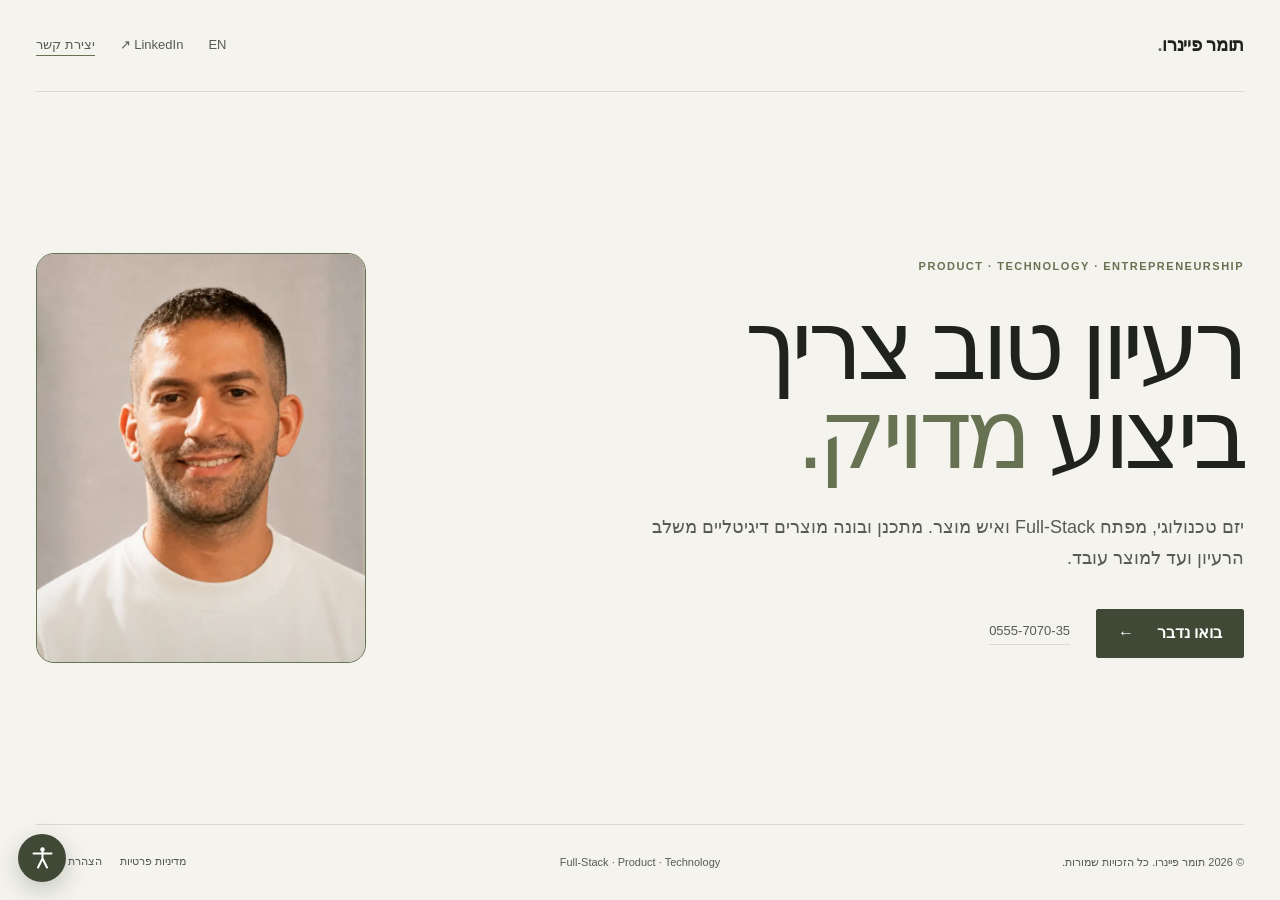
<file: index.html>
<!doctype html>
<html lang="he" dir="rtl">
  <head>
    <!-- Google tag (gtag.js) -->
<script async src="https://www.googletagmanager.com/gtag/js?id=G-PJQQVRXT2W"></script>
<script>
  window.dataLayer = window.dataLayer || [];
  function gtag(){dataLayer.push(arguments);}
  gtag('js', new Date());

  gtag('config', 'G-PJQQVRXT2W');
</script>
    <meta charset="UTF-8" />
    <meta name="viewport" content="width=device-width, initial-scale=1" />
    <meta name="theme-color" content="#f4f3ed" />
    <meta name="description" content="תומר פיינרו — יזם טכנולוגי, מפתח Full-Stack ואיש מוצר." />
    <meta property="og:title" content="תומר פיינרו | Product & Technology" />
    <meta property="og:description" content="רעיון. מוצר. טכנולוגיה." />
    <meta property="og:type" content="website" />
    <meta property="og:url" content="https://tomerfeinaru.com/" />
    <meta property="og:image" content="https://tomerfeinaru.com/assets/tomer-feinaru-share.jpg" />
    <meta property="og:image:alt" content="תומר פיינרו" />
    <meta name="twitter:card" content="summary_large_image" />
    <link rel="canonical" href="https://tomerfeinaru.com/" />
    <title>תומר פיינרו | Product & Technology</title>
    <link rel="icon" href="assets/favicon.svg" type="image/svg+xml" />
    <link rel="stylesheet" href="styles.css" />
    <link rel="stylesheet" href="footer.css" />
  </head>
  <body>
    <a class="skip-link" href="#main">דילוג לתוכן המרכזי</a>

    <div class="page-shell">
      <header>
        <a class="name" href="./" aria-label="תומר פיינרו — ראש העמוד">תומר פיינרו<span>.</span></a>
        <nav class="header-links" aria-label="ניווט ראשי">
          <a href="en.html" lang="en" hreflang="en">EN</a>
          <a href="https://www.linkedin.com/in/tomer-feinaru-b28741240/" target="_blank" rel="noreferrer">LinkedIn <span aria-hidden="true">↗</span></a>
          <button class="text-button" type="button" data-open-contact>יצירת קשר</button>
        </nav>
      </header>

      <main id="main">
        <div class="intro">
          <p class="eyebrow">PRODUCT · TECHNOLOGY · ENTREPRENEURSHIP</p>
          <h1>רעיון טוב צריך<br />ביצוע <em>מדויק.</em></h1>
          <p class="description">יזם טכנולוגי, מפתח Full-Stack ואיש מוצר. מתכנן ובונה מוצרים דיגיטליים משלב הרעיון ועד למוצר עובד.</p>
          <div class="actions">
            <button class="primary-button" type="button" data-open-contact>בואו נדבר <span aria-hidden="true">←</span></button>
            <a class="phone" href="tel:+972555707035" dir="ltr">0555-7070-35</a>
          </div>
        </div>

        <figure class="portrait">
          <img src="assets/tomer-feinaru.webp" alt="תומר פיינרו" width="900" height="900" />
        </figure>
      </main>

      <footer>
        <div class="legal-links">
          <button type="button" data-open-privacy>מדיניות פרטיות</button>
          <button type="button" data-open-accessibility>הצהרת נגישות</button>
        </div>
        <p>Full-Stack · Product · Technology</p>
        <p class="copyright">© <span id="year"></span> תומר פיינרו. כל הזכויות שמורות.</p>
      </footer>
    </div>

    <button class="accessibility-trigger" type="button" data-toggle-accessibility aria-expanded="false" aria-controls="accessibility-menu" aria-label="פתיחת תפריט נגישות">
      <svg viewBox="0 0 24 24" aria-hidden="true"><circle cx="12" cy="4" r="2"/><path d="M4 7.5h16M12 6v6m0 0-4 8m4-8 4 8"/></svg>
    </button>

    <aside class="accessibility-menu" id="accessibility-menu" aria-label="אפשרויות נגישות" hidden>
      <div class="menu-head"><strong>נגישות</strong><button type="button" data-close-accessibility aria-label="סגירת תפריט נגישות">×</button></div>
      <button type="button" data-accessibility-action="font">הגדלת טקסט</button>
      <button type="button" data-accessibility-action="contrast">ניגודיות גבוהה</button>
      <button type="button" data-accessibility-action="links">הדגשת קישורים</button>
      <button type="button" data-accessibility-action="reset">איפוס התאמות</button>
      <button class="statement-link" type="button" data-open-accessibility>להצהרת הנגישות</button>
    </aside>

    <dialog id="contact-dialog" aria-labelledby="contact-title">
      <div class="dialog-head"><div><p>יצירת קשר</p><h2 id="contact-title">ספרו לי בקצרה.</h2></div><button class="close-button" type="button" data-close-dialog aria-label="סגירת החלונית">×</button></div>
      <form id="contact-form">
        <div class="field-pair"><label>שם<input name="name" type="text" autocomplete="name" required /></label><label>טלפון<input name="phone" type="tel" autocomplete="tel" required /></label></div>
        <label>במה אוכל לעזור?<textarea name="message" rows="3" required></textarea></label>
        <button class="primary-button form-submit" type="submit">המשך ל־WhatsApp <span aria-hidden="true">↗</span></button>
        <small>הפנייה תיפתח כהודעת WhatsApp מוכנה. היא לא תישלח ללא אישורך.</small>
      </form>
    </dialog>

    <dialog id="privacy-dialog" class="policy-dialog" aria-labelledby="privacy-title">
      <div class="dialog-head"><h2 id="privacy-title">מדיניות פרטיות</h2><button class="close-button" type="button" data-close-dialog aria-label="סגירת החלונית">×</button></div>
      <div class="policy-content">
        <p><strong>עודכן לאחרונה: 20 ביולי 2026</strong></p>
        <p>האתר אינו משתמש בעוגיות, בכלי מעקב או בשירותי אנליטיקה, ואינו שומר באתר מידע אישי. בחירות בתפריט הנגישות נשמרות מקומית בדפדפן בלבד כדי לזכור את העדפות התצוגה שלך.</p>
        <h3>פנייה באמצעות WhatsApp</h3>
        <p>בעת מילוי טופס יצירת הקשר, הפרטים שהזנת משמשים ליצירת הודעה מוכנה ב־WhatsApp. ההודעה נשלחת רק אם תבחר לשלוח אותה, והטיפול בפרטים לאחר מכן נעשה לצורך מענה לפנייתך. השימוש ב־WhatsApp כפוף למדיניות הפרטיות של השירות.</p>
        <h3>קישורים חיצוניים</h3>
        <p>האתר כולל קישורים ל־LinkedIn ול־WhatsApp. לאחר מעבר לאתר חיצוני חלים תנאי השימוש ומדיניות הפרטיות שלו.</p>
        <h3>יצירת קשר בנושא פרטיות</h3>
        <p>לבקשה לעיון, תיקון או מחיקה של פרטים שמסרת בפנייה, ניתן ליצור קשר בטלפון <a href="tel:+972555707035" dir="ltr">0555-7070-35</a>.</p>
      </div>
    </dialog>

    <dialog id="accessibility-dialog" class="policy-dialog" aria-labelledby="accessibility-title">
      <div class="dialog-head"><h2 id="accessibility-title">הצהרת נגישות</h2><button class="close-button" type="button" data-close-dialog aria-label="סגירת החלונית">×</button></div>
      <div class="policy-content">
        <p><strong>עודכן לאחרונה: 20 ביולי 2026</strong></p>
        <p>אנו רואים חשיבות במתן אפשרות שווה ונוחה לשימוש באתר. האתר נבנה תוך שאיפה להתאמה להנחיות הנגישות המקובלות ולתקן הישראלי ת״י 5568.</p>
        <h3>התאמות שבוצעו באתר</h3>
        <ul><li>ניווט באמצעות <strong>Tab</strong>, חזרה באמצעות <strong>Shift+Tab</strong>, הפעלה באמצעות <strong>Enter</strong> וסגירת חלוניות באמצעות <strong>Esc</strong>.</li><li>מבנה כותרות סמנטי ותיאורים לרכיבים חזותיים.</li><li>ניגודיות צבעים ומצבי מיקוד ברורים.</li><li>תצוגה מותאמת למחשב, טאבלט וטלפון.</li><li>כלי להגדלת טקסט, ניגודיות גבוהה והדגשת קישורים.</li></ul>
        <h3>סייגים ופנייה בנושא נגישות</h3>
        <p>ייתכן שיתגלו חלקים שטרם הונגשו באופן מיטבי. אם נתקלת בקושי, אנא פנה בטלפון <a href="tel:+972555707035" dir="ltr">0555-7070-35</a> וציין את הפעולה שניסית לבצע, סוג הדפדפן והמכשיר. נעשה מאמץ לטפל בפנייה ולספק חלופה נגישה.</p>
        <p>האתר אינו מספק קבלת קהל.</p>
      </div>
    </dialog>

    <script src="script.js"></script>
  </body>
</html>
</file>
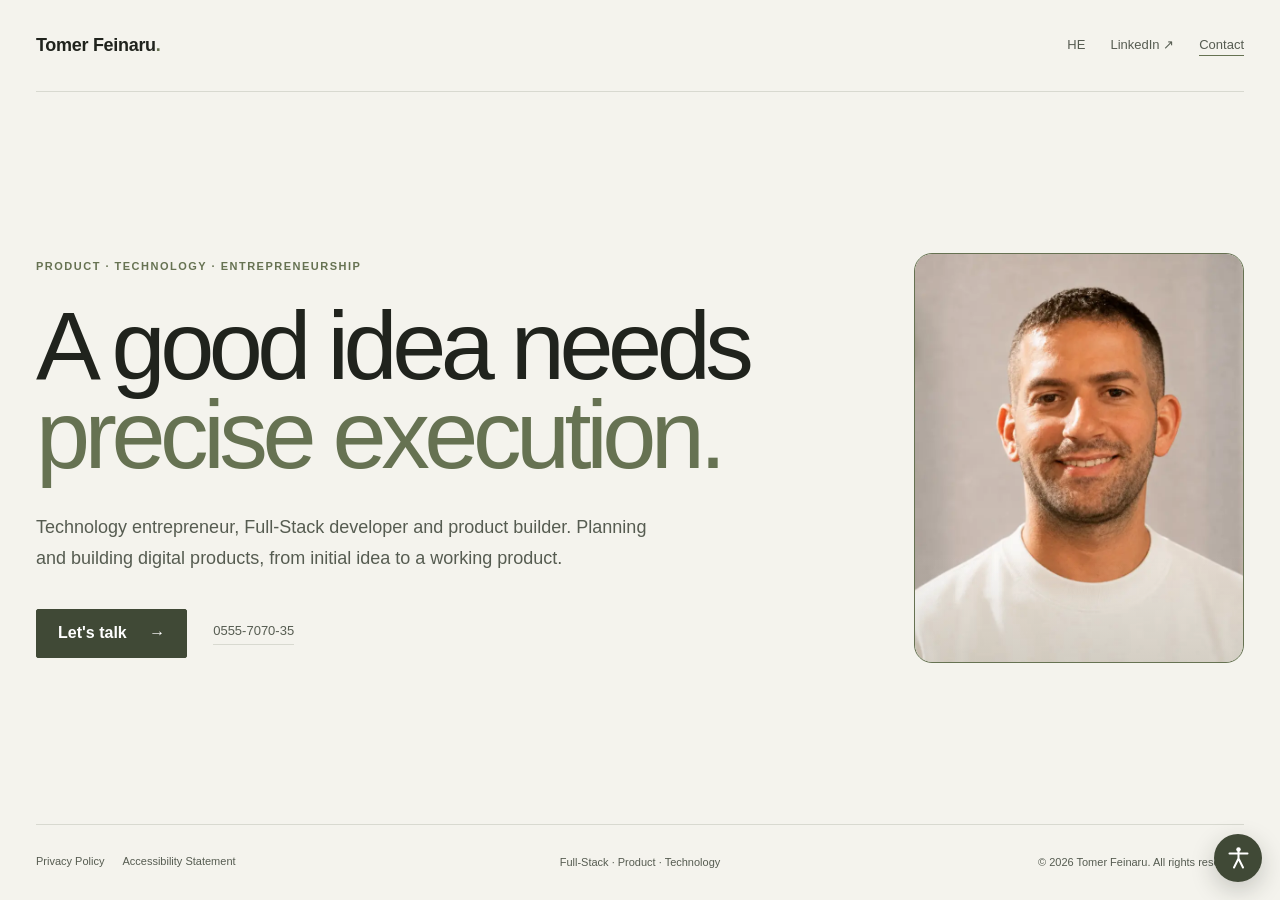
<file: en.html>
<!doctype html>
<html lang="en" dir="ltr">
  <head>
    <meta charset="UTF-8" />
    <meta name="viewport" content="width=device-width, initial-scale=1" />
    <meta name="theme-color" content="#f4f3ed" />
    <meta name="description" content="Tomer Feinaru — technology entrepreneur, Full-Stack developer and product builder." />
    <meta property="og:title" content="Tomer Feinaru | Product & Technology" />
    <meta property="og:description" content="Idea. Product. Technology." />
    <meta property="og:type" content="website" />
    <meta property="og:url" content="https://tomerfeinaru.com/en.html" />
    <meta property="og:image" content="https://tomerfeinaru.com/assets/tomer-feinaru-share.jpg" />
    <meta property="og:image:alt" content="Tomer Feinaru" />
    <meta name="twitter:card" content="summary_large_image" />
    <link rel="canonical" href="https://tomerfeinaru.com/en.html" />
    <title>Tomer Feinaru | Product & Technology</title>
    <link rel="icon" href="assets/favicon.svg" type="image/svg+xml" />
    <link rel="stylesheet" href="styles.css" />
    <link rel="stylesheet" href="footer.css" />
  </head>
  <body>
    <a class="skip-link" href="#main">Skip to main content</a>
    <div class="page-shell">
      <header>
        <a class="name" href="en.html" aria-label="Tomer Feinaru — home">Tomer Feinaru<span>.</span></a>
        <nav class="header-links" aria-label="Main navigation">
          <a href="index.html" lang="he" hreflang="he">HE</a>
          <a href="https://www.linkedin.com/in/tomer-feinaru-b28741240/" target="_blank" rel="noreferrer">LinkedIn <span aria-hidden="true">↗</span></a>
          <button class="text-button" type="button" data-open-contact>Contact</button>
        </nav>
      </header>
      <main id="main">
        <div class="intro">
          <p class="eyebrow">PRODUCT · TECHNOLOGY · ENTREPRENEURSHIP</p>
          <h1>A good idea needs<br /><em>precise execution.</em></h1>
          <p class="description">Technology entrepreneur, Full-Stack developer and product builder. Planning and building digital products, from initial idea to a working product.</p>
          <div class="actions">
            <button class="primary-button" type="button" data-open-contact>Let's talk <span aria-hidden="true">→</span></button>
            <a class="phone" href="tel:+972555707035" dir="ltr">0555-7070-35</a>
          </div>
        </div>
        <figure class="portrait"><img src="assets/tomer-feinaru.webp" alt="Tomer Feinaru" width="900" height="900" /></figure>
      </main>
      <footer>
        <div class="legal-links"><button type="button" data-open-privacy>Privacy Policy</button><button type="button" data-open-accessibility>Accessibility Statement</button></div>
        <p>Full-Stack · Product · Technology</p>
        <p class="copyright">© <span id="year"></span> Tomer Feinaru. All rights reserved.</p>
      </footer>
    </div>
    <button class="accessibility-trigger" type="button" data-toggle-accessibility aria-expanded="false" aria-controls="accessibility-menu" aria-label="Open accessibility menu"><svg viewBox="0 0 24 24" aria-hidden="true"><circle cx="12" cy="4" r="2"/><path d="M4 7.5h16M12 6v6m0 0-4 8m4-8 4 8"/></svg></button>
    <aside class="accessibility-menu" id="accessibility-menu" aria-label="Accessibility options" hidden>
      <div class="menu-head"><strong>Accessibility</strong><button type="button" data-close-accessibility aria-label="Close accessibility menu">×</button></div>
      <button type="button" data-accessibility-action="font">Increase text</button><button type="button" data-accessibility-action="contrast">High contrast</button><button type="button" data-accessibility-action="links">Highlight links</button><button type="button" data-accessibility-action="reset">Reset settings</button><button class="statement-link" type="button" data-open-accessibility>Accessibility statement</button>
    </aside>
    <dialog id="contact-dialog" aria-labelledby="contact-title">
      <div class="dialog-head"><div><p>Contact</p><h2 id="contact-title">Tell me briefly.</h2></div><button class="close-button" type="button" data-close-dialog aria-label="Close dialog">×</button></div>
      <form id="contact-form"><div class="field-pair"><label>Name<input name="name" type="text" autocomplete="name" required /></label><label>Phone<input name="phone" type="tel" autocomplete="tel" required /></label></div><label>How can I help?<textarea name="message" rows="3" required></textarea></label><button class="primary-button form-submit" type="submit">Continue to WhatsApp <span aria-hidden="true">↗</span></button><small>A prepared WhatsApp message will open. Nothing is sent without your approval.</small></form>
    </dialog>
    <dialog id="privacy-dialog" class="policy-dialog" aria-labelledby="privacy-title">
      <div class="dialog-head"><h2 id="privacy-title">Privacy Policy</h2><button class="close-button" type="button" data-close-dialog aria-label="Close dialog">×</button></div>
      <div class="policy-content"><p><strong>Last updated: July 20, 2026</strong></p><p>This website does not use cookies, tracking tools or analytics, and does not store personal information on the website. Accessibility choices are stored only in your browser to remember your display preferences.</p><h3>Contact via WhatsApp</h3><p>When you complete the contact form, your details are used to create a prepared WhatsApp message. It is sent only if you choose to send it. The details are then used solely to respond to your inquiry. Your use of WhatsApp is subject to its privacy policy.</p><h3>External links</h3><p>The website links to LinkedIn and WhatsApp. Their own terms and privacy policies apply after you leave this website.</p><h3>Privacy requests</h3><p>To request access, correction or deletion of details submitted in an inquiry, call <a href="tel:+972555707035" dir="ltr">0555-7070-35</a>.</p></div>
    </dialog>
    <dialog id="accessibility-dialog" class="policy-dialog" aria-labelledby="accessibility-title">
      <div class="dialog-head"><h2 id="accessibility-title">Accessibility Statement</h2><button class="close-button" type="button" data-close-dialog aria-label="Close dialog">×</button></div>
      <div class="policy-content"><p><strong>Last updated: July 20, 2026</strong></p><p>We value equal and convenient access to this website. It was built with the aim of following accepted accessibility guidelines and Israeli Standard 5568.</p><h3>Accessibility features</h3><ul><li>Navigate with <strong>Tab</strong>, go back with <strong>Shift+Tab</strong>, activate controls with <strong>Enter</strong>, and close dialogs with <strong>Esc</strong>.</li><li>Semantic headings and text alternatives for visual content.</li><li>Clear contrast and focus indicators.</li><li>Responsive display for desktop, tablet and mobile.</li><li>Tools for larger text, high contrast and highlighted links.</li></ul><h3>Limitations and feedback</h3><p>Some parts may not yet be optimally accessible. If you encounter a difficulty, call <a href="tel:+972555707035" dir="ltr">0555-7070-35</a> and include the action attempted, browser and device. We will make an effort to address the issue and offer an accessible alternative.</p><p>No in-person services are provided.</p></div>
    </dialog>
    <script src="script.js"></script>
  </body>
</html>
</file>
<file: styles.css>
:root{--olive:#667252;--olive-dark:#404936;--olive-soft:#dfe3d5;--paper:#f4f3ed;--ink:#20231d;--muted:#71766b;--line:#d8d9d0;--white:#fff;--shell:min(1240px,calc(100% - 72px));font-size:16px}*{box-sizing:border-box}html{height:100%}body{min-height:100%;margin:0;background:var(--paper);color:var(--ink);font-family:Arial,"Helvetica Neue",sans-serif;line-height:1.6}.page-shell{width:var(--shell);min-height:100svh;margin:auto;display:grid;grid-template-rows:auto 1fr auto}a{color:inherit;text-decoration:none}button,input,textarea{font:inherit}.skip-link{position:fixed;z-index:100;top:8px;right:8px;padding:10px 15px;background:var(--ink);color:#fff;transform:translateY(-150%)}[dir=ltr] .skip-link{right:auto;left:8px}.skip-link:focus{transform:none}header{height:92px;display:flex;align-items:center;justify-content:space-between;border-bottom:1px solid var(--line)}.name{font-size:18px;font-weight:700;letter-spacing:-.3px}.name span{color:var(--olive)}.header-links{display:flex;align-items:center;gap:25px;color:var(--muted);font-size:13px;font-weight:500}.header-links a,.text-button{transition:color .2s}.header-links a:hover,.text-button:hover{color:var(--olive-dark)}.text-button,.legal-links button{padding:0;border:0;border-bottom:1px solid var(--olive);background:none;color:inherit;cursor:pointer}main{display:grid;grid-template-columns:minmax(0,1fr) 330px;align-items:center;gap:78px;padding:64px 0}.intro{max-width:760px}.eyebrow{margin:0 0 25px;color:var(--olive);font-size:11px;font-weight:600;letter-spacing:1.5px}.intro h1{margin:0;color:var(--ink);font-size:clamp(60px,7.6vw,106px);font-weight:500;line-height:.92;letter-spacing:-5.5px}.intro h1 em{color:var(--olive);font-style:normal}.description{max-width:630px;margin:32px 0 0;color:var(--muted);font-size:18px;line-height:1.75}.actions{margin-top:34px;display:flex;align-items:center;gap:26px}.primary-button{min-height:49px;padding:10px 21px;border:1px solid var(--olive-dark);border-radius:2px;background:var(--olive-dark);color:#fff;font-weight:600;cursor:pointer;transition:background .2s,transform .2s}.primary-button:hover{background:var(--olive);transform:translateY(-1px)}.primary-button span{margin-inline-start:18px}.phone{padding-bottom:2px;border-bottom:1px solid var(--line);color:var(--muted);font-size:13px;font-weight:500}.portrait{position:relative;width:330px;height:410px;margin:0;overflow:hidden;border:1px solid var(--line);background:var(--olive-soft)}.portrait:after{content:"";position:absolute;inset:auto 0 0;height:26%;background:linear-gradient(transparent,rgba(64,73,54,.13));pointer-events:none}.portrait img{width:100%;height:100%;display:block;object-fit:cover;object-position:center 30%}footer{min-height:76px;display:grid;grid-template-columns:1fr auto 1fr;align-items:center;gap:28px;border-top:1px solid var(--line);color:var(--muted);font-size:11px}.legal-links{display:flex;gap:18px;justify-self:start}.legal-links button{border-bottom-color:transparent;color:var(--muted);font-size:11px}.legal-links button:hover{border-color:var(--olive)}footer>p{margin:0}footer>p:nth-child(2){justify-self:center}.copyright{justify-self:end}.accessibility-trigger{position:fixed;z-index:20;left:18px;bottom:18px;width:48px;height:48px;padding:10px;border:0;border-radius:50%;display:grid;place-items:center;background:var(--olive-dark);color:#fff;box-shadow:0 8px 24px rgba(32,35,29,.22);cursor:pointer}[dir=ltr] .accessibility-trigger{left:auto;right:18px}.accessibility-trigger svg{width:27px;fill:none;stroke:currentColor;stroke-width:1.8;stroke-linecap:round}.accessibility-trigger svg circle{fill:currentColor;stroke:none}.accessibility-menu{position:fixed;z-index:19;left:18px;bottom:76px;width:230px;padding:14px;border:1px solid var(--line);background:var(--white);box-shadow:0 14px 40px rgba(32,35,29,.16)}[dir=ltr] .accessibility-menu{left:auto;right:18px}.accessibility-menu[hidden]{display:none}.menu-head{margin-bottom:9px;display:flex;align-items:center;justify-content:space-between}.menu-head button{border:0;background:none;font-size:20px;cursor:pointer}.accessibility-menu>button:not(.statement-link){width:100%;padding:9px 7px;border:0;border-top:1px solid #ecece7;background:none;text-align:start;cursor:pointer}.accessibility-menu>button:hover{background:#f6f6f2}.statement-link{margin-top:7px;padding:7px;border:0;background:var(--olive-soft);color:var(--olive-dark);cursor:pointer;width:100%}dialog{width:min(560px,calc(100% - 30px));max-height:min(720px,calc(100svh - 30px));padding:34px;border:1px solid var(--line);border-radius:2px;background:var(--paper);color:var(--ink);box-shadow:0 30px 90px rgba(32,35,29,.18);overflow:auto}dialog::backdrop{background:rgba(32,35,29,.44);backdrop-filter:blur(4px)}.dialog-head{margin-bottom:28px;display:flex;align-items:flex-start;justify-content:space-between;gap:20px}.dialog-head p{margin:0 0 5px;color:var(--olive);font-size:12px}.dialog-head h2{margin:0;font-size:30px;font-weight:500;letter-spacing:-1px}.close-button{flex:none;width:35px;height:35px;padding:0;border:1px solid var(--line);background:transparent;color:var(--muted);font-size:23px;line-height:1;cursor:pointer}.close-button:hover{border-color:var(--olive);color:var(--olive-dark)}form{display:flex;flex-direction:column;gap:20px}.field-pair{display:grid;grid-template-columns:1fr 1fr;gap:16px}label{display:flex;flex-direction:column;gap:7px;color:var(--muted);font-size:12px}input,textarea{width:100%;border:1px solid var(--line);border-radius:0;background:#fff;color:var(--ink);font-size:16px;outline:none}input{height:44px;padding:0 11px}textarea{padding:10px 11px;resize:vertical}input:focus,textarea:focus{border-color:var(--olive);box-shadow:0 0 0 2px rgba(102,114,82,.18)}.form-submit{align-self:stretch}.form-submit span{float:inline-end}form small{color:#8a8e84;text-align:center;font-size:10px}.policy-dialog{width:min(670px,calc(100% - 30px))}.policy-content{color:#555b50;font-size:14px}.policy-content h3{margin:24px 0 5px;color:var(--ink);font-size:16px}.policy-content p{margin:0 0 12px}.policy-content ul{padding-inline-start:22px}.policy-content a{text-decoration:underline;text-underline-offset:3px}:focus-visible{outline:3px solid #b07c00!important;outline-offset:3px}.a11y-large{font-size:20px}.a11y-contrast{--paper:#fff;--ink:#000;--muted:#111;--line:#000;--olive:#263a00;--olive-dark:#000;--olive-soft:#eef7d8}.a11y-contrast .portrait{border-width:3px}.a11y-links a{text-decoration:underline!important;text-decoration-thickness:2px!important;text-underline-offset:4px}.a11y-links button:not(.close-button):not(.accessibility-trigger){text-decoration:underline!important;text-underline-offset:4px}@media(max-width:900px){:root{--shell:min(100% - 40px,1240px)}main{grid-template-columns:1fr 250px;gap:42px;padding:52px 0}.portrait{width:250px;height:330px}.intro h1{font-size:clamp(56px,10vw,82px)}footer{grid-template-columns:1fr 1fr}.legal-links{grid-column:1}.copyright{grid-column:2}.footer>p:nth-child(2),footer>p:nth-child(2){display:none}}@media(max-width:650px){:root{--shell:min(100% - 28px,1240px)}header{height:70px}.name{font-size:15px}.header-links{gap:13px;font-size:11px}main{grid-template-columns:1fr;padding:38px 0 30px;align-items:start}.portrait{display:none}.eyebrow{margin-bottom:18px;font-size:8px}.intro h1{font-size:52px;line-height:.96;letter-spacing:-3px}.description{margin-top:24px;font-size:15px;line-height:1.65}.actions{margin-top:26px;align-items:flex-start;flex-direction:column;gap:14px}.primary-button{width:100%}.phone{align-self:center}footer{min-height:92px;grid-template-columns:1fr;gap:9px;padding:14px 0}.legal-links,.copyright{grid-column:1;justify-self:start}.copyright{font-size:10px}.accessibility-trigger{left:12px;bottom:12px;width:44px;height:44px}[dir=ltr] .accessibility-trigger{left:auto;right:12px}.accessibility-menu{left:12px;bottom:64px}[dir=ltr] .accessibility-menu{left:auto;right:12px}dialog{padding:25px 20px}.field-pair{grid-template-columns:1fr}.dialog-head h2{font-size:27px}}@media(max-height:760px) and (min-width:901px){header{height:70px}main{padding:32px 0}.intro h1{font-size:72px}.portrait{height:310px}footer{min-height:60px}}@media(prefers-reduced-motion:reduce){*{scroll-behavior:auto!important;transition:none!important}}
</file>
<file: footer.css>
/* Slightly darker secondary text keeps small labels comfortably legible. */
:root {
  --muted: #565c51;
}

.portrait {
  border: 1px solid var(--olive);
  border-radius: 18px;
}

.portrait img {
  border-radius: 17px;
}

footer {
  direction: ltr;
}

[dir="rtl"] footer > * {
  direction: rtl;
}

footer .legal-links {
  grid-column: 1;
  justify-self: start;
}

footer > p:nth-child(2) {
  grid-column: 2;
  justify-self: center;
}

footer .copyright {
  grid-column: 3;
  justify-self: end;
}

@media (max-width: 900px) {
  footer .legal-links { grid-column: 1; }
  footer .copyright { grid-column: 2; }
}

@media (max-width: 650px) {
  main .portrait {
    display: block;
    width: 112px;
    height: 132px;
    margin: -4px auto 0;
    border-radius: 14px;
  }

  main .portrait img {
    border-radius: 13px;
  }

  footer .legal-links,
  footer .copyright { grid-column: 1; }
  footer .copyright { justify-self: start; }
}
</file>
